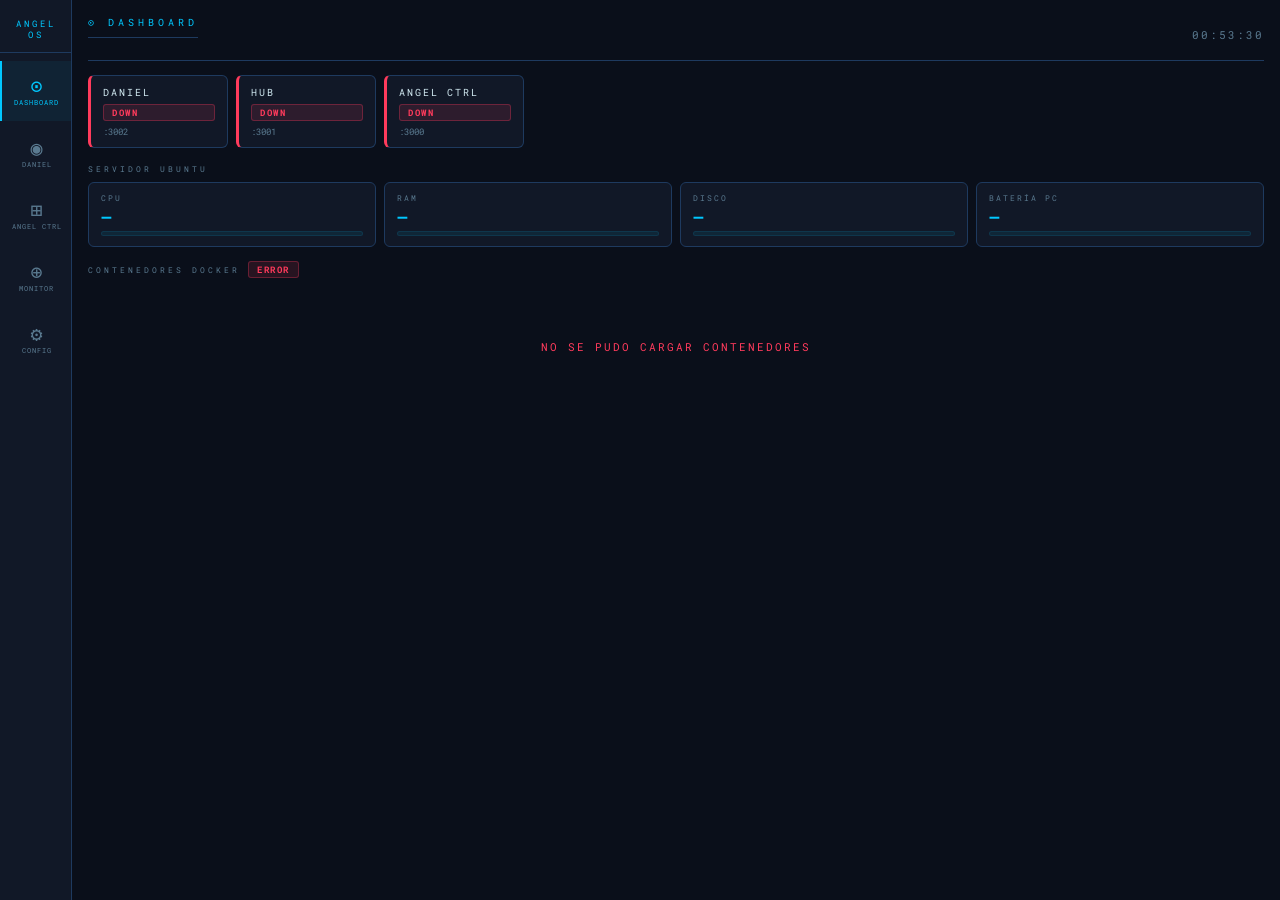
<file: app/index.html>
<!DOCTYPE html>
<html lang="es">
<head>
  <meta charset="UTF-8">
  <meta name="viewport" content="width=device-width, initial-scale=1.0, maximum-scale=1.0, user-scalable=no">
  <meta name="theme-color" content="#0a0f1a">
  <meta name="mobile-web-app-capable" content="yes">
  <meta name="apple-mobile-web-app-capable" content="yes">
  <title>AngelOS</title>
  <link rel="manifest" href="manifest.json">
  <link rel="preconnect" href="https://fonts.googleapis.com">
  <link href="https://fonts.googleapis.com/css2?family=Roboto+Mono:wght@400;700&display=swap" rel="stylesheet">
  <link rel="stylesheet" href="css/main.css">
</head>
<body>

<div id="shell">

  <!-- Barra lateral de navegación -->
  <nav id="nav">
    <div class="nav-logo">ANGEL<br>OS</div>
    <!-- Los botones de módulo se generan dinámicamente en app.js -->
  </nav>

  <!-- Área de contenido principal -->
  <main id="main">
    <div class="loading">Iniciando AngelOS…</div>
  </main>

</div>

<!-- Core: config → api → app (en orden) -->
<script src="js/config.js"></script>
<script src="js/api.js"></script>
<script src="js/app.js"></script>

</body>
</html>
</file>
<file: app/css/main.css>
/* AngelOS — UI optimizada para tablets Android 4.4+ y hardware limitado
   Sin animaciones complejas, sin sombras pesadas, sin efectos costosos.
   Target: 800×600px mínimo, touch targets ≥44px, fuente legible sin zoom. */

:root {
  --bg:       #0a0f1a;
  --surface:  #111827;
  --border:   #1e3a5f;
  --accent:   #00c8ff;
  --accent2:  #00ff9d;
  --warn:     #ff9500;
  --error:    #ff3b5c;
  --text:     #d0e8f0;
  --dim:      #5a7a90;
  --font:     'Roboto Mono', 'Courier New', monospace;
  --radius:   6px;
  --t:        0.2s ease;
  --nav-w:    72px;
}

* { margin: 0; padding: 0; box-sizing: border-box; -webkit-tap-highlight-color: transparent; }

html, body {
  height: 100%;
  background: var(--bg);
  color: var(--text);
  font-family: var(--font);
  font-size: 14px;
  overflow: hidden;
  -webkit-user-select: none;
  user-select: none;
}

/* ── Layout principal ─────────────────────────────────────────── */
#shell {
  display: flex;
  height: 100vh;
  width: 100vw;
  overflow: hidden;
}

/* ── Barra lateral de navegación ─────────────────────────────── */
#nav {
  width: var(--nav-w);
  min-width: var(--nav-w);
  background: var(--surface);
  border-right: 1px solid var(--border);
  display: flex;
  flex-direction: column;
  padding: 8px 0;
  overflow: hidden;
  gap: 2px;
}

.nav-logo {
  text-align: center;
  font-size: 9px;
  letter-spacing: 3px;
  color: var(--accent);
  padding: 10px 4px 12px;
  border-bottom: 1px solid var(--border);
  margin-bottom: 6px;
}

.nav-btn {
  display: flex;
  flex-direction: column;
  align-items: center;
  justify-content: center;
  gap: 4px;
  padding: 10px 4px;
  background: transparent;
  border: none;
  border-left: 2px solid transparent;
  color: var(--dim);
  font-family: var(--font);
  cursor: pointer;
  min-height: 60px;
  width: 100%;
  transition: color var(--t), background var(--t), border-color var(--t);
}
.nav-btn:active { background: rgba(0,200,255,0.08); }
.nav-btn.active {
  color: var(--accent);
  border-left-color: var(--accent);
  background: rgba(0,200,255,0.06);
}
.nav-icon  { font-size: 20px; line-height: 1; }
.nav-label { font-size: 7px; letter-spacing: 1px; text-transform: uppercase; text-align: center; line-height: 1.2; }

/* ── Área de contenido principal ──────────────────────────────── */
#main {
  flex: 1;
  overflow-y: auto;
  overflow-x: hidden;
  padding: 16px;
  -webkit-overflow-scrolling: touch;
}
#main::-webkit-scrollbar { width: 4px; }
#main::-webkit-scrollbar-thumb { background: var(--border); border-radius: 2px; }

/* ── Estados genéricos ────────────────────────────────────────── */
.loading, .error, .empty {
  display: flex;
  align-items: center;
  justify-content: center;
  height: 120px;
  font-size: 11px;
  letter-spacing: 2px;
  color: var(--dim);
  text-transform: uppercase;
}
.error { color: var(--error); }

/* ── Títulos de módulo ────────────────────────────────────────── */
.mod-title {
  font-size: 10px;
  letter-spacing: 4px;
  color: var(--accent);
  text-transform: uppercase;
  margin-bottom: 14px;
  padding-bottom: 8px;
  border-bottom: 1px solid var(--border);
}

/* ── Cards ────────────────────────────────────────────────────── */
.card {
  background: var(--surface);
  border: 1px solid var(--border);
  border-radius: var(--radius);
  padding: 12px 14px;
  margin-bottom: 10px;
}
.card-title {
  font-size: 8px;
  letter-spacing: 3px;
  color: var(--dim);
  text-transform: uppercase;
  margin-bottom: 10px;
}

/* ── Grid 2 columnas ──────────────────────────────────────────── */
.grid-2 { display: grid; grid-template-columns: 1fr 1fr; gap: 10px; }
.grid-3 { display: grid; grid-template-columns: 1fr 1fr 1fr; gap: 10px; }

/* ── Métricas (CPU/RAM/Disco) ─────────────────────────────────── */
.metric-row { display: flex; flex-direction: column; gap: 8px; }
.metric-item { display: flex; flex-direction: column; gap: 4px; }
.metric-lbl {
  display: flex;
  justify-content: space-between;
  font-size: 10px;
  letter-spacing: 1.5px;
  color: var(--dim);
}
.metric-val { color: var(--text); font-weight: bold; }
.bar-track {
  height: 5px;
  background: rgba(0,200,255,0.08);
  border-radius: 3px;
  overflow: hidden;
  border: 1px solid rgba(0,200,255,0.1);
}
.bar-fill {
  height: 100%;
  width: 0%;
  background: var(--accent);
  border-radius: 3px;
  transition: width 0.6s ease, background 0.3s ease;
}
.bar-fill.warn  { background: var(--warn);  }
.bar-fill.crit  { background: var(--error); }

/* ── Badges de estado ─────────────────────────────────────────── */
.badge {
  display: inline-block;
  font-size: 9px;
  font-weight: bold;
  letter-spacing: 1.5px;
  padding: 2px 8px;
  border-radius: 3px;
  text-transform: uppercase;
}
.badge-ok      { background: rgba(0,255,157,0.12); color: var(--accent2); border: 1px solid rgba(0,255,157,0.3); }
.badge-warn    { background: rgba(255,149,0,0.12);  color: var(--warn);   border: 1px solid rgba(255,149,0,0.3); }
.badge-err     { background: rgba(255,59,92,0.12);  color: var(--error);  border: 1px solid rgba(255,59,92,0.3); }
.badge-off     { background: rgba(90,122,144,0.12); color: var(--dim);    border: 1px solid rgba(90,122,144,0.3); }

/* ── Botones ──────────────────────────────────────────────────── */
.btn {
  display: inline-flex;
  align-items: center;
  justify-content: center;
  min-height: 44px;
  min-width: 44px;
  padding: 8px 16px;
  background: transparent;
  border: 1px solid var(--border);
  border-radius: var(--radius);
  color: var(--text);
  font-family: var(--font);
  font-size: 10px;
  letter-spacing: 2px;
  cursor: pointer;
  transition: all var(--t);
  text-transform: uppercase;
}
.btn:active          { background: rgba(0,200,255,0.1); }
.btn-primary         { border-color: var(--accent); color: var(--accent); }
.btn-primary:active  { background: rgba(0,200,255,0.15); }
.btn-danger          { border-color: var(--error); color: var(--error); }
.btn-danger:active   { background: rgba(255,59,92,0.1); }
.btn-sm              { min-height: 36px; font-size: 9px; padding: 6px 12px; }
.btn-block           { width: 100%; }
.btn[disabled]       { opacity: 0.4; pointer-events: none; }

/* ── Toggle switch ────────────────────────────────────────────── */
.toggle-wrap { display: flex; align-items: center; justify-content: space-between; }
.toggle { display: flex; gap: 6px; }
.tog-btn {
  min-height: 36px;
  padding: 6px 14px;
  border-radius: 4px;
  font-family: var(--font);
  font-size: 9px;
  letter-spacing: 1.5px;
  cursor: pointer;
  transition: all var(--t);
  text-transform: uppercase;
}
.tog-btn.on  { background: rgba(0,200,255,0.15); border: 1px solid var(--accent); color: var(--accent); }
.tog-btn.off { background: transparent; border: 1px solid var(--border); color: var(--dim); }

/* ── Chat (Módulo Daniel) ─────────────────────────────────────── */
#chat-shell {
  display: flex;
  flex-direction: column;
  height: calc(100vh - 32px);
}
#chat-messages {
  flex: 1;
  overflow-y: auto;
  padding: 8px 0;
  display: flex;
  flex-direction: column;
  gap: 8px;
  -webkit-overflow-scrolling: touch;
}
#chat-messages::-webkit-scrollbar { width: 3px; }
#chat-messages::-webkit-scrollbar-thumb { background: var(--border); }

.msg {
  max-width: 85%;
  padding: 10px 12px;
  border-radius: var(--radius);
  font-size: 13px;
  line-height: 1.55;
  word-break: break-word;
  animation: msg-in 0.15s ease;
}
@keyframes msg-in {
  from { opacity: 0; transform: translateY(4px); }
  to   { opacity: 1; transform: translateY(0);   }
}
.msg-user  { align-self: flex-end; background: rgba(0,200,255,0.10); border: 1px solid rgba(0,200,255,0.20); color: var(--text); }
.msg-ai    { align-self: flex-start; background: var(--surface); border: 1px solid var(--border); color: var(--text); }
.msg-sys   { align-self: center; font-size: 10px; color: var(--dim); letter-spacing: 1.5px; text-align: center; background: transparent; border: none; padding: 4px; }

#chat-footer {
  display: flex;
  gap: 8px;
  padding-top: 10px;
  border-top: 1px solid var(--border);
  align-items: flex-end;
}
#chat-input {
  flex: 1;
  background: var(--surface);
  border: 1px solid var(--border);
  border-radius: var(--radius);
  color: var(--text);
  font-family: var(--font);
  font-size: 13px;
  padding: 10px 12px;
  resize: none;
  min-height: 44px;
  max-height: 120px;
  outline: none;
  -webkit-user-select: text;
  user-select: text;
}
#chat-input:focus { border-color: var(--accent); }

#mic-btn {
  width: 48px; height: 48px;
  border-radius: 50%;
  border: 1px solid var(--border);
  background: var(--surface);
  color: var(--dim);
  font-size: 20px;
  cursor: pointer;
  display: flex; align-items: center; justify-content: center;
  flex-shrink: 0;
  transition: all var(--t);
}
#mic-btn.listening { border-color: var(--error); color: var(--error); background: rgba(255,59,92,0.1); }
#mic-btn.ready     { border-color: var(--accent); color: var(--accent); }

/* ── Contenedores Docker ──────────────────────────────────────── */
.container-list { display: flex; flex-direction: column; gap: 8px; }
.container-card {
  background: var(--surface);
  border: 1px solid var(--border);
  border-radius: var(--radius);
  padding: 10px 12px;
  display: flex;
  align-items: center;
  gap: 10px;
}
.container-card.running { border-left: 3px solid var(--accent2); }
.container-card.stopped { border-left: 3px solid var(--dim);    }
.container-card.error   { border-left: 3px solid var(--error);  }
.ct-name   { flex: 1; font-size: 12px; color: var(--text); word-break: break-all; }
.ct-status { font-size: 9px; color: var(--dim); letter-spacing: 1px; margin-top: 2px; }
.ct-actions { display: flex; gap: 6px; flex-shrink: 0; }

/* ── Inputs de configuración ──────────────────────────────────── */
.field-group { display: flex; flex-direction: column; gap: 10px; margin-bottom: 14px; }
.field label { font-size: 9px; letter-spacing: 2px; color: var(--dim); display: block; margin-bottom: 5px; text-transform: uppercase; }
.field input {
  width: 100%;
  background: var(--surface);
  border: 1px solid var(--border);
  border-radius: var(--radius);
  color: var(--text);
  font-family: var(--font);
  font-size: 13px;
  padding: 10px 12px;
  outline: none;
  min-height: 44px;
  -webkit-user-select: text;
  user-select: text;
}
.field input:focus { border-color: var(--accent); }

/* ── Responsive — portrait tablet ────────────────────────────── */
@media (max-width: 600px) {
  :root { --nav-w: 56px; }
  .nav-label  { display: none; }
  .nav-icon   { font-size: 22px; }
  .grid-2, .grid-3 { grid-template-columns: 1fr; }
  #main { padding: 10px; }
}
@media (max-height: 480px) {
  #chat-shell { height: calc(100vh - 20px); }
}
</file>
